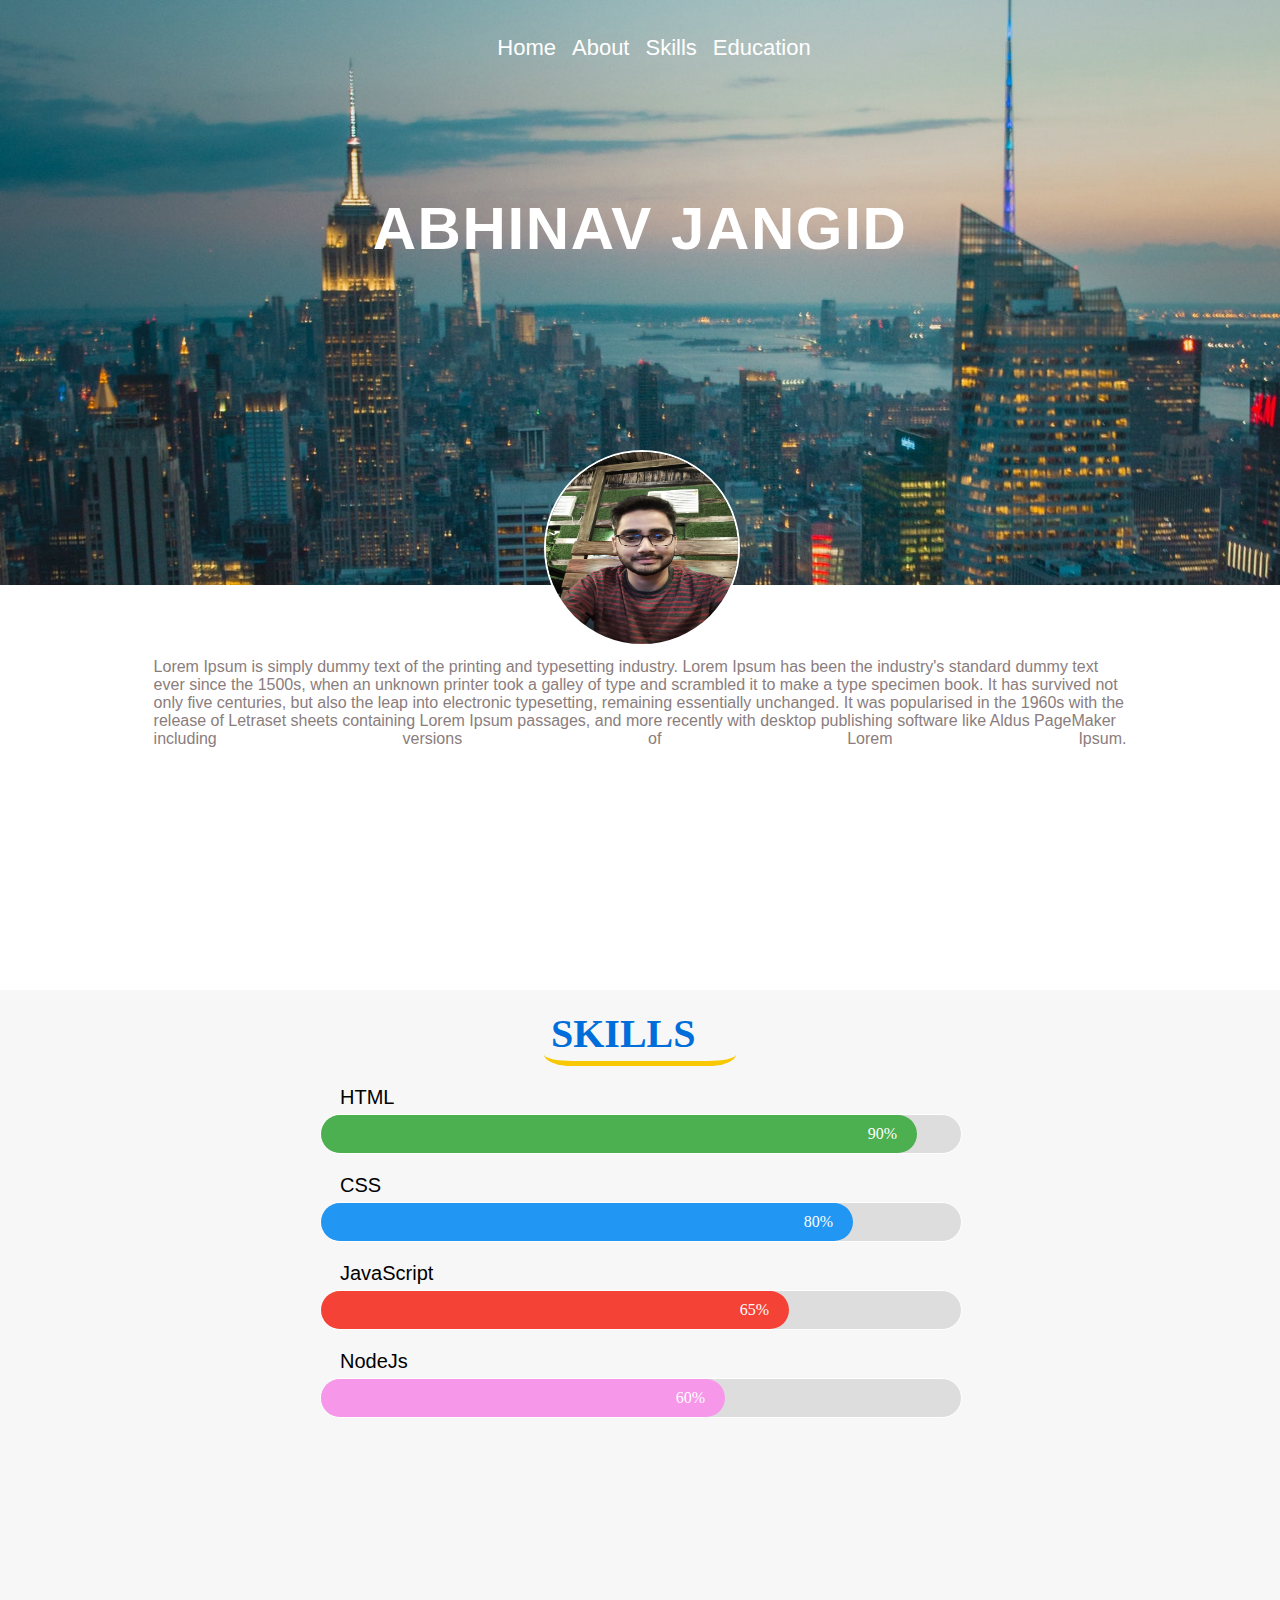
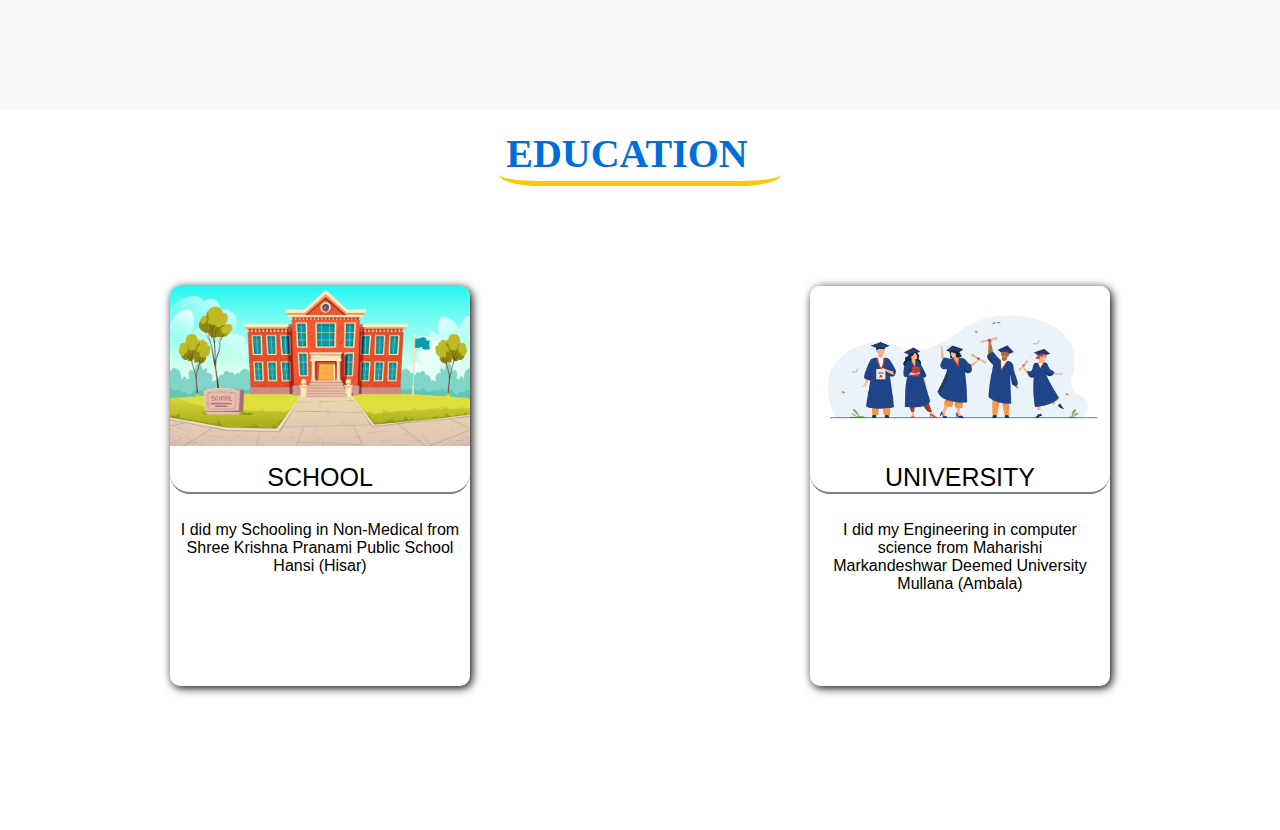
<file: projects/myresume/index.html>
<html>
    <head>
        <link rel="stylesheet" href="header.css">
        <link
    rel="stylesheet"
    href="https://cdnjs.cloudflare.com/ajax/libs/animate.css/4.1.1/animate.min.css"
  />
        <link rel="stylesheet" href="https://use.fontawesome.com/releases/v5.15.1/css/all.css" integrity="sha384-vp86vTRFVJgpjF9jiIGPEEqYqlDwgyBgEF109VFjmqGmIY/Y4HV4d3Gp2irVfcrp" crossorigin="anonymous">
        <link href="https://fonts.googleapis.com/css2?family=Montserrat:wght@600&display=swap" rel="stylesheet">
        <meta name="viewport" content="width=device, initial-scale=1">
    </head>
    <body>
      <header>
        <div id="headerimage">
            <ul class= "horizontallist">
                <li >
                    <a href="#">Home</a>
                </li>
                <li>
                    <a href="#">About</a>
                </li>
                <li>
                    <a href="#">Skills</a>
                </li>
                <li>
                    <a href="#">Education</a>
                </li>
            </ul>
            <h1 class="heading">ABHINAV JANGID</h1>
            <div class="socialicons">
                <ul>
                <li>
                   <a href="#"><i class="fab fa-linkedin"></i></a>
                </li>
                <li> 
                    <a href="#"><i class="fab fa-facebook-square"></i></a>
                </li>
                <li>
                   <a href="#"> <i class="far fa-envelope"></i></a>
                </li>
                <li>
                    <a href="#"><i class="fas fa-code-branch"></i></a>
                </li>
                <ul>
            <div>
            
          
        <div>
      </header>
      <main>
        <section id="about">
            <div id="my-image">
                <img src="images/abhinav.jpg" alt="">
            </div>
            <p>
                Lorem Ipsum is simply dummy text of the printing and typesetting industry. Lorem Ipsum has been the industry's standard dummy text ever since the 1500s, when an unknown printer took a galley of type and scrambled it to make a type specimen book. It has survived not only five centuries, but also the leap into electronic typesetting, remaining essentially unchanged. It was popularised in the 1960s with the release of Letraset sheets containing Lorem Ipsum passages, and more recently with desktop publishing software like Aldus PageMaker including versions of Lorem Ipsum.
            </p>
        </section>

 <section id="skills">
     <div id="skill-heading">
         <p><i class="fas fa-drafting-compass"></i> SKILLS</p>
     </div>
    <div id="skills-bar">
    <p>HTML</p>
    <div class="container">
    <div class="skills html">90%</div>
        </div>

    <p>CSS</p>
    <div class="container">
    <div class="skills css">80%</div>
        </div>

    <p>JavaScript</p>
    <div class="container">
    <div class="skills js">65%</div>
        </div>

    <p>NodeJs</p>
    <div class="container">
    <div class="skills node">60%</div>
        </div>
  </div>

    </section>

    <section id="education">
        <div>
            <p id="section-title"><i class="fas fa-user-graduate"></i> EDUCATION </p>
        </div>
        <div id="card-container">
            <div id="card1">
                <div id="card-image">
                    <img src="./images/school.jpg" alt="">
                </div>
                <div id="card-info">  
                    <h1>SCHOOL</h1>
                    <p>I did my Schooling in Non-Medical from Shree Krishna Pranami Public School Hansi (Hisar)</p>
                </div>
            </div>


            <div id="card2">
                <div id="card-image">
                    <img src="./images/university.jpg" alt="">
                </div>
                <div id="card-info">  
                    <h1>UNIVERSITY</h1>
                    <p>I did my Engineering in computer science from Maharishi Markandeshwar Deemed University Mullana (Ambala) </p>
                </div>
            </div>
        </div>
    </section>
      </main>

      
    </body>
</html>
</file>
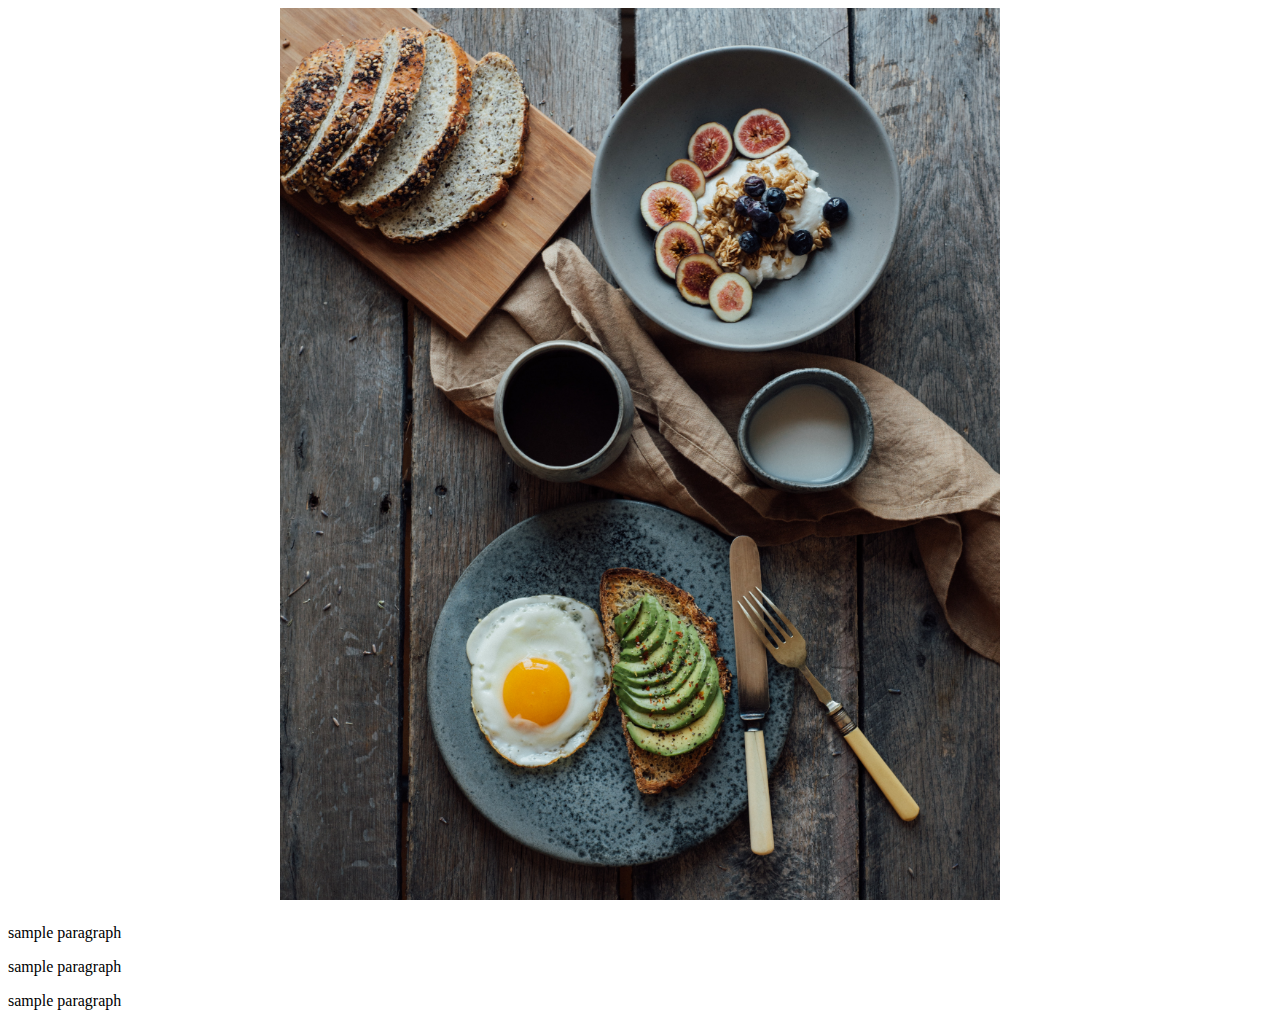
<file: Blog Page Structure/backgroundImage.html>
<html>
    <link rel="stylesheet"  type="text/css" href="./backgroundImage.css">

    <div id='backgroundImage'></div>
    <P>sample paragraph</P>
    <P>sample paragraph</P>
    <P>sample paragraph</P>

</html>
</file>
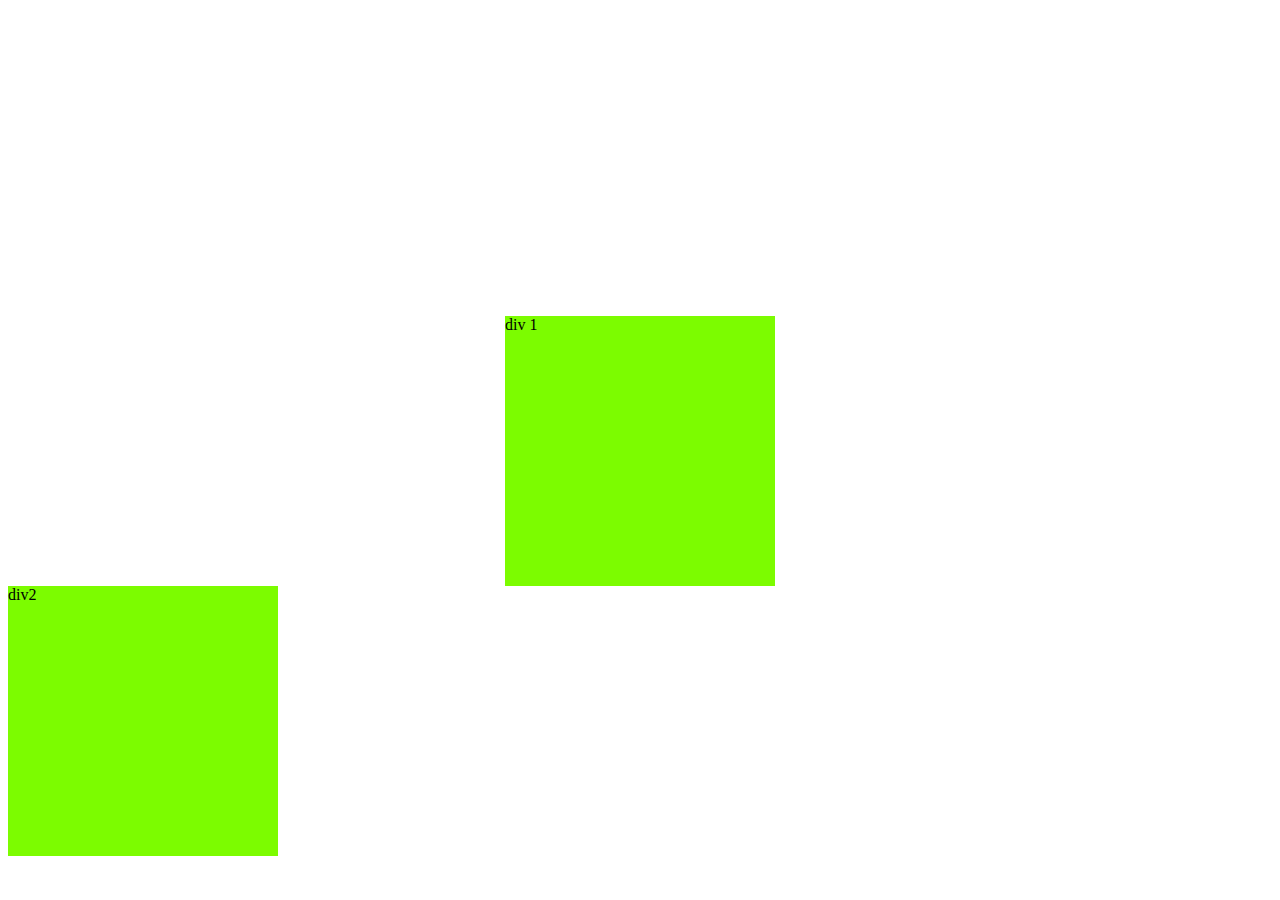
<file: Blog Page Structure/flex.html>
<html>
   <head>
    <link rel="stylesheet" href="./flex.css">
    <link
    rel="stylesheet"
    href="https://cdnjs.cloudflare.com/ajax/libs/animate.css/4.1.1/animate.min.css"
  />
   </head>

   <body>
           <div id="div1">
               div 1
            </div>
            <div class="animate__bounce">
                div2
            </div>
       </div>
   </body>
</html>
</file>
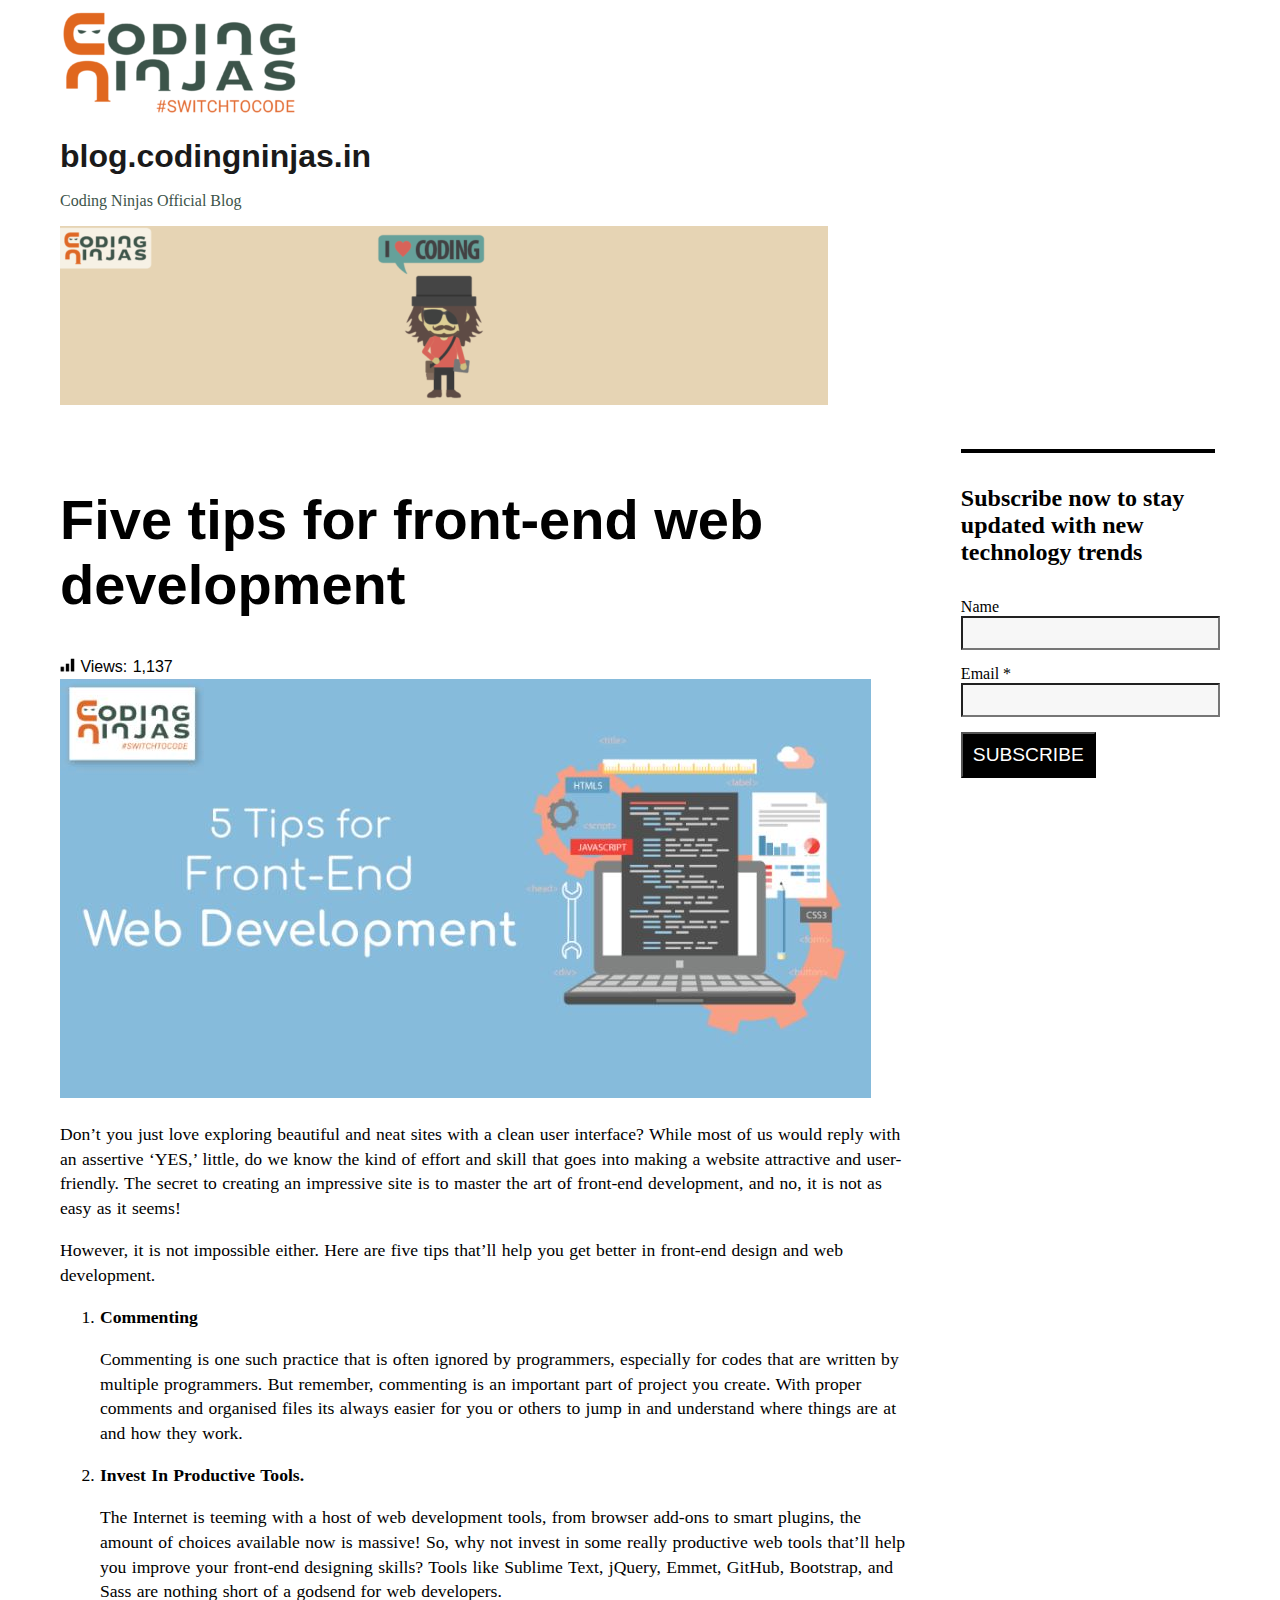
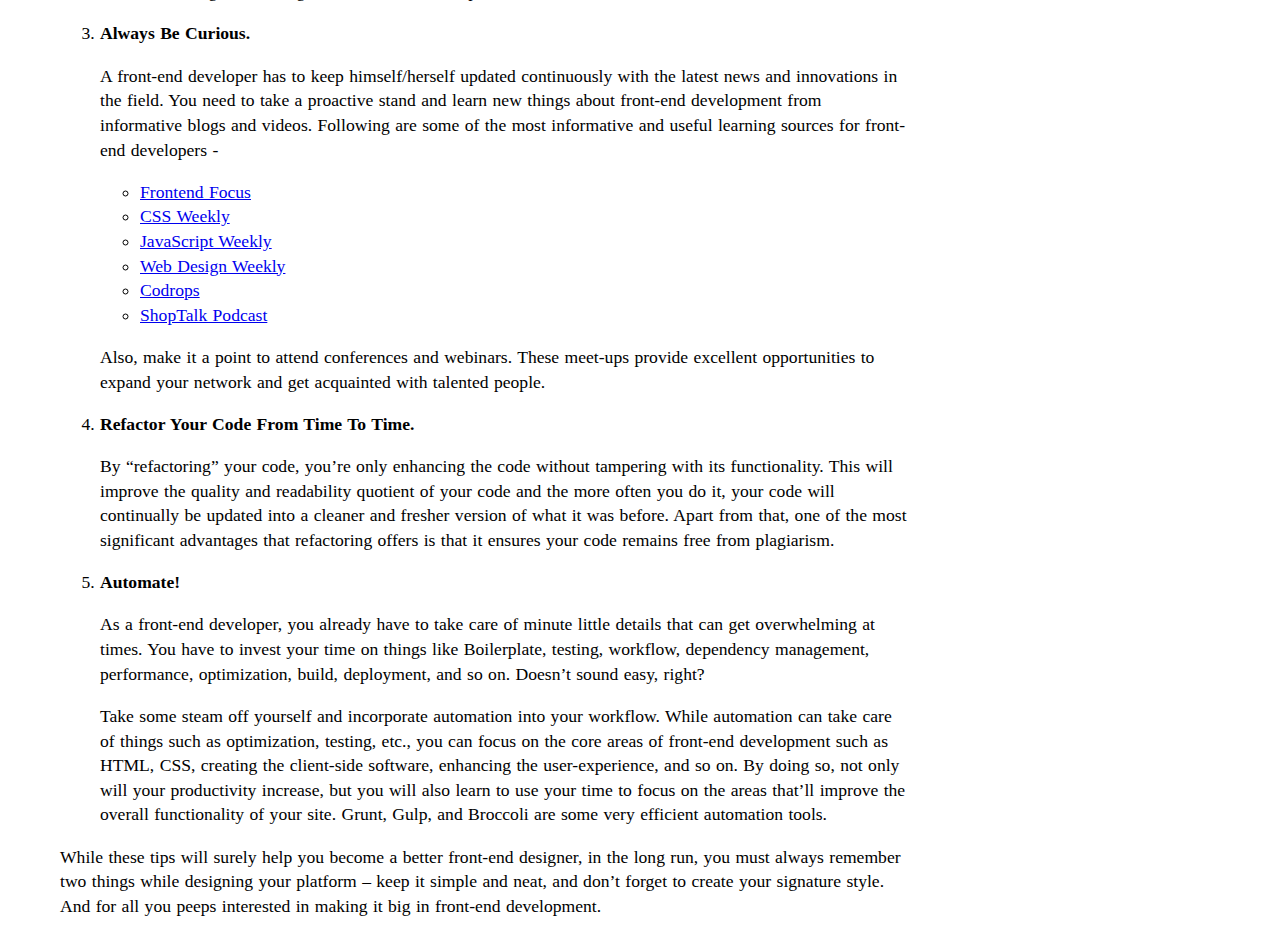
<file: Blog Page Structure/lectureblog.html>
<!DOCTYPE html>
<html>
<head>
    <title>
        Five tips for front-end web development
    </title>

    <link rel="stylesheet" type="text/css" href="style.css">
    <link rel="stylesheet" href="https://use.fontawesome.com/releases/v5.5.0/css/all.css" integrity="sha384-B4dIYHKNBt8Bc12p+WXckhzcICo0wtJAoU8YZTY5qE0Id1GSseTk6S+L3BlXeVIU" crossorigin="anonymous">

</head>
<body>

    <header id="main-header">


        <a href="http://blog.codingninjas.in/" class="logo"><img src="image/logo-switch-to-code.png" alt="coding ninjas logo" /></a>

        <div id="site-desc">
            <p id="site-title"><a href="http://blog.codingninjas.in/">blog.codingninjas.in</a></p>
            <p id="about-site">Coding Ninjas Official Blog</p>
        </div>
        <div id="main-header-image-container">
            <img src="image/coding-ninjas-love-coding.png">
        </div>

    </header>

    <div id="content">

        <main>

            <header id="blog-header">
                <h1> Five tips for front-end web development </h1>
            </header>


            <article id="blog-content">

                <div id="blog-image-container">
                    <div id="views">
                        <img src="image/signal.png">
                        <span>Views:</span>
                        <span>1,137</span>
                    </div>
                    <img src="image/five-tips-for-front-end-web-development.jpg">
                </div>

                <p> Don’t you just love exploring beautiful and neat sites with a clean user interface? While most of us would reply with an assertive ‘YES,’ little, do we know the kind of effort and skill that goes into making a website attractive and user-friendly. The secret to creating an impressive site is to master the art of front-end development, and no, it is not as easy as it seems! <p>

                        <p>However, it is not impossible either. Here are five tips that’ll help you get better in front-end design and web development.</p>

                        <!-- List of points -->
                        <ol>

                            <li>
                                <b> Commenting </b> <br>
                                <p>
                                    Commenting is one such practice that is often ignored by programmers, especially for codes that are written by multiple programmers. But remember, commenting is an important part of project you create. With proper comments and organised files its always easier for you or others to jump in and understand where things are at and how they work.
                                </p>
                            </li>

                            <li>
                                <b> Invest In Productive Tools. </b> <br>
                                <p>
                                    The Internet is teeming with a host of web development tools, from browser add-ons to smart plugins, the amount of choices available now is massive! So, why not invest in some really productive web tools that’ll help you improve your front-end designing skills? Tools like Sublime Text, jQuery, Emmet, GitHub, Bootstrap, and Sass are nothing short of a godsend for web developers.

                                </p>
                            </li>
                            <li>
                                <b> Always Be Curious. </b> <br>
                                <p>
                                    A front-end developer has to keep himself/herself updated continuously with the latest news and innovations in the field. You need to take a proactive stand and learn new things about front-end development from informative blogs and videos.
                                    Following are some of the most informative and useful learning sources for front-end developers -
                                </p>
                                <ul>
                                    <li> <a href="https://frontendfoc.us/" target="_blank"> Frontend Focus </a> </li>
                                    <li> <a href="https://css-weekly.com/" target="_blank"> CSS Weekly </a> </li>
                                    <li> <a href="https://javascriptweekly.com/" target="_blank"> JavaScript Weekly </a> </li>
                                    <li> <a href="https://web-design-weekly.com/" target="_blank"> Web Design Weekly </a> </li>
                                    <li> <a href="https://tympanus.net/codrops/" target="_blank"> Codrops </a> </li>
                                    <li> <a href="https://shoptalkshow.com/" target="_blank"> ShopTalk Podcast </a> </li>

                                </ul>
                                <p>
                                    Also, make it a point to attend conferences and webinars. These meet-ups provide excellent opportunities to expand your network and get acquainted with talented people.
                                </p>
                            </li>
                            <li>
                                <b> Refactor Your Code From Time To Time. </b> <br>
                                <p>
                                    By “refactoring” your code, you’re only enhancing the code without tampering with its functionality. This will improve the quality and readability quotient of your code and the more often you do it, your code will continually be updated into a cleaner and fresher version of what it was before. Apart from that, one of the most significant advantages that refactoring offers is that it ensures your code remains free from plagiarism.
                                </p>
                            </li>
                            <li>
                                <b> Automate! </b> <br>
                                <p>
                                    As a front-end developer, you already have to take care of minute little details that can get overwhelming at times. You have to invest your time on things like Boilerplate, testing, workflow, dependency management, performance, optimization, build, deployment, and so on. Doesn’t sound easy, right?
                                </p>
                                <p>
                                    Take some steam off yourself and incorporate automation into your workflow. While automation can take care of things such as optimization, testing, etc., you can focus on the core areas of front-end development such as HTML, CSS, creating the client-side software, enhancing the user-experience, and so on. By doing so, not only will your productivity increase, but you will also learn to use your time to focus on the areas that’ll improve the overall functionality of your site. Grunt, Gulp, and Broccoli are some very efficient automation tools.
                                </p>
                            </li>

                        </ol>
                        <p>
                            While these tips will surely help you become a better front-end designer, in the long run, you must always remember two things while designing your platform – keep it simple and neat, and don’t forget to create your signature style. And for all you peeps interested in making it big in front-end development.
                        </p>
            </article>
        </main>
        <aside>
            <section id="subscription" class="widget">
                <h4 class="widget-title">Subscribe now to stay updated with new technology trends</h4>

                <div id="subscribe-form">
                    <form action="">
                        <label for="input-name">Name</label>
                        <input id="input-name" name="name" type="text">
                        <label for="input-email">Email *</label>
                        <input id="input-email" name="input-email" type="text" required>
                        <button class="sub-btn" type="submit">SUBSCRIBE</button>
                    </form>
                </div>
            </section>
        </aside>
    </div>
</body>
</html>
</file>
<file: projects/myresume/header.css>
body{
    margin: 0;
    padding: 0;
}
                           /* header section */
#headerimage{
    height: 65vh;
    width: 100%;
    background-image: url("./images/header1.jpg");
    background-size: cover;
    background-attachment: fixed;
    
}
.heading{
    color: white;
    text-align: center;
    text-transform: center;
    padding-top:9vh;
    font-weight: 900;
    font-size:60px;
    font-family: 'Trispace', sans-serif;
    letter-spacing: 0.1rem;
}
@media screen and (max-width: 900px){
    .heading{
        font-size: 30px;
        margin-bottom:30px;
    }
 }
.horizontallist {
    padding-top: 25px;
    list-style:  none;
    text-align: center;
}
.horizontallist li{
    display: inline-block;
    margin:10px 12px 12px 0px;
    
}
.horizontallist li a{
    text-decoration: none;
    color: white;
    font-size: 22px;
    font-weight: 500;
    font-family: sans-serif;
}
.horizontallist li a:hover{
    color: rgb(236, 233, 233);
    border-bottom: 1px solid white;
    transition: color 0.3s linear, border-bottom 0.2s linear;
}
.socialicons{
    margin-top:-30px;
    list-style: none;
    text-align: center;
}
.socialicons li{
    display: inline-block;
    margin:0px 15px 15px 0px;
}
.socialicons li a i{
    color: white;
    padding:10px;
    border-radius: 50%;
    
}
.socialicons li a i:hover{
    box-shadow: 0px 0px 6px 4px rgba(230, 196, 196, 0.7);
}

/*     Abhout section   */

#about{
    height:60vh;
    width:100%;
}

#my-image{
    height:12rem;
    width:12rem;
    margin: auto;
    margin-top: -15vh;
}
#my-image img{
    height:100%;
    width:100%;
    border-radius: 50%;
    border: 2px solid white;
}
#about p{
    margin-left:12%;
    margin-right: 12%;
    font-family:sans-serif;
    color:rgb(138, 125, 125);
    text-align-last: justify;
    
}

/*      Skill section */    

/* * {box-sizing:border-box} */

#skills{
    width: 100%;
    background-color:#f7f7f7;
    height: 80vh;
}
#skill-heading{
    margin: auto;
}
#skill-heading p{
    padding-top: 20px;
    padding-bottom:4px;
    text-decoration: none;
    color: #006eda;
    font-size: 40px;
    font-weight: bold;
    font-family: Muli,"sans-serif";
    width: 15%;
    margin: auto;
    margin-bottom: 20px;
    border-bottom: 5px solid #f9c804;
    border-radius: 15%;
    
}
#skill-heading p i{
    margin-right: 7px;
    color: #006eda;
}
#skills-bar{
    width: 50%;
    margin: auto;
}
#skills-bar p{
    color: black;
    font-size:20px;
    font-family: sans-serif;
    text-decoration: none;
    font-weight: 500;
    margin-bottom: 5px;
    margin-left: 20px;
}
.container {
  width: 100%; 
  background-color: #ddd;
  border-radius: 30px;
  border: 1px solid white;
  margin-bottom: 10px;
}
.container:hover{
    text-shadow: 1px 1px 2px rgb(94, 92, 92);
}

.skills {
  text-align: right; 
  padding-top: 10px; 
  padding-bottom: 10px;
  padding-right: 20px;
  color: white; 
}
#skills p:hover{
    text-shadow: 1px 1px 2px grey;
}

.html 
{
    width: 90%; background-color: #4CAF50;
    border-radius: 30px;
} 
.html:hover{
    box-shadow: 1px 1px 2px grey;
}
.css 
{
    width: 80%; background-color: #2196F3;
    border-radius: 30px;
} 
.css:hover{
    box-shadow: 1px 1px 2px grey;
}
.js 
{
    width: 70%; background-color: #f44336;
    border-radius: 30px;
} 
.js:hover{
    box-shadow: 1px 1px 2px grey;
}
.node 
{
    width: 60%; background-color: #f797ea;
    border-radius: 30px;
} 
.node:hover{
    box-shadow: 1px 1px 2px grey;
}

/*          Education section */        

#education{
    width: 100%;
    height:80vh;
}
#section-title{
    padding-top:20px;
    padding-bottom:4px;
    text-decoration: none;
    color: #006eda;
    font-size: 40px;
    font-weight: bold;
    font-family: Muli,"sans-serif";
    width: 22%;
    margin: auto;
    margin-bottom: 20px;
    border-bottom: 5px solid #f9c804;
    border-radius: 15%;
}
#education p:hover{
    text-shadow: 1px 1px 2px grey;
}
#education div p i{
    margin-right: 7px;
    color: #006eda;
}
#card-container{
    height:60vh;
    width: 100%;
    display: flex;
    flex-direction: row;
    justify-content: space-around;
    align-items: center;
}
#card1{
    margin-top: 20px;
    height:400px;
    width:300px;
    box-shadow: 2px 2px 10px black;
    border-radius:10px;
}
#card2{
    margin-top: 20px;
    height:400px;
    width:300px;
    box-shadow: 2px 2px 10px black;
    border-radius:10px;
}
#card1:hover{
    box-shadow: 2px 2px 10px rgba(0, 0, 0, 0.445);
    transition: 0.5s ;

}
#card2:hover{
    box-shadow: 2px 2px 10px rgba(0, 0, 0, 0.445);
    transition: 0.5s ;

}
#card1 img{
    width:100%;
    height:40%;
    border-top-left-radius: 10px;
    border-top-right-radius: 10px;
}
#card2 img{
    width:100%;
    height:40%;
    border-top-left-radius: 10px;
    border-top-right-radius: 10px;
}
card-info {
    text-align: center;
}
#card-info h1{
    text-align: center;
    color: black;
    font-size:25px;
    font-family: sans-serif;
    text-decoration: none;
    font-weight: 540;
    border-bottom: 2px solid grey;
     border-bottom-left-radius: 20px;
    border-bottom-right-radius: 20px;
   
    
    
}
#card-info p{
    text-align: center;
    color: black;
    font-family: sans-serif;
    text-decoration: none;
    padding: 10px;
}
#crad-info read-more {

    background-color:blue;
}
</file>
<file: Blog Page Structure/backgroundImage.css>
#backgroundImage{
    background-image : url("./image/food.jpg") ;
    background-repeat: no-repeat;
    background-position:center;
    background-size: contain;
    background-attachment: fixed;
    height: 100vh;
    width: 100vw;
}
</file>
<file: Blog Page Structure/flex.css>
#div1{
    background-color: lawngreen;
    height: 30vh;
    width: 30vh;
    margin: auto;
    margin-top: 25%;
    
    
}
#div1:hover{
    transform: translatey(-5%);
    transition: 1s ease-in-out alternate ;
}
.animate__bounce{
    background-color: lawngreen;
    height: 30vh;
    width: 30vh;
}
</file>
<file: Blog Page Structure/style.css>
body {
    margin-left: 60px;
    padding: 0px;
}

#content {
    margin-top: 40px;
}

/* main header */

main {
    width: 70%;
    display: inline-block;
}

#main-header {
    width: 100%;
}

#site-desc a {
    font-size: 2rem;
    color: #1a1a1a;
    text-decoration: none;
    font-weight: bold;
    line-height: 1.25;
    font-family: "Gill Sans", sans-serif;
}

#about-site {
    color: #3c5349;
    margin-top: 5px;
    font-size: 1rem;
}

#site-desc a:hover {
    color: #dc6520;
}

/* Blog */

/* Blog Header */

#blog-header h1 {
    font-size: 3.5rem;
    font-family: "Gill Sans", sans-serif;
}

#blog-header h1:hover {
    color: #dc6520;
}

/* main article */

#views img {
    height: 15px;
    width: 15px;
}

#views span {
    font-size: 1rem;
    font-family: sans-serif;
}

#blog-content {
    font-size: 1.1rem;
    font-family: Georgia, serif;
    word-spacing: 1px;
    line-height: 1.4;
}

/* Aside */

aside {
    display: inline-block;
    width: 21%;
    vertical-align: top;
    margin-left: 4%;
}

.widget {
    border-top: 4px solid black;
}

.widget input {
    display: block;
    background-color: #F7F7F7;
    margin-bottom: 15px;
    padding: 4px;
    color: black;
    font-size: 1.2rem;
}

button[type="submit"] {

    font-size: 1.2rem;
    background-color: black;
    color: white;
    padding: 10px;

}

.widget-title {
    font-size: 1.5rem;
}
</file>
